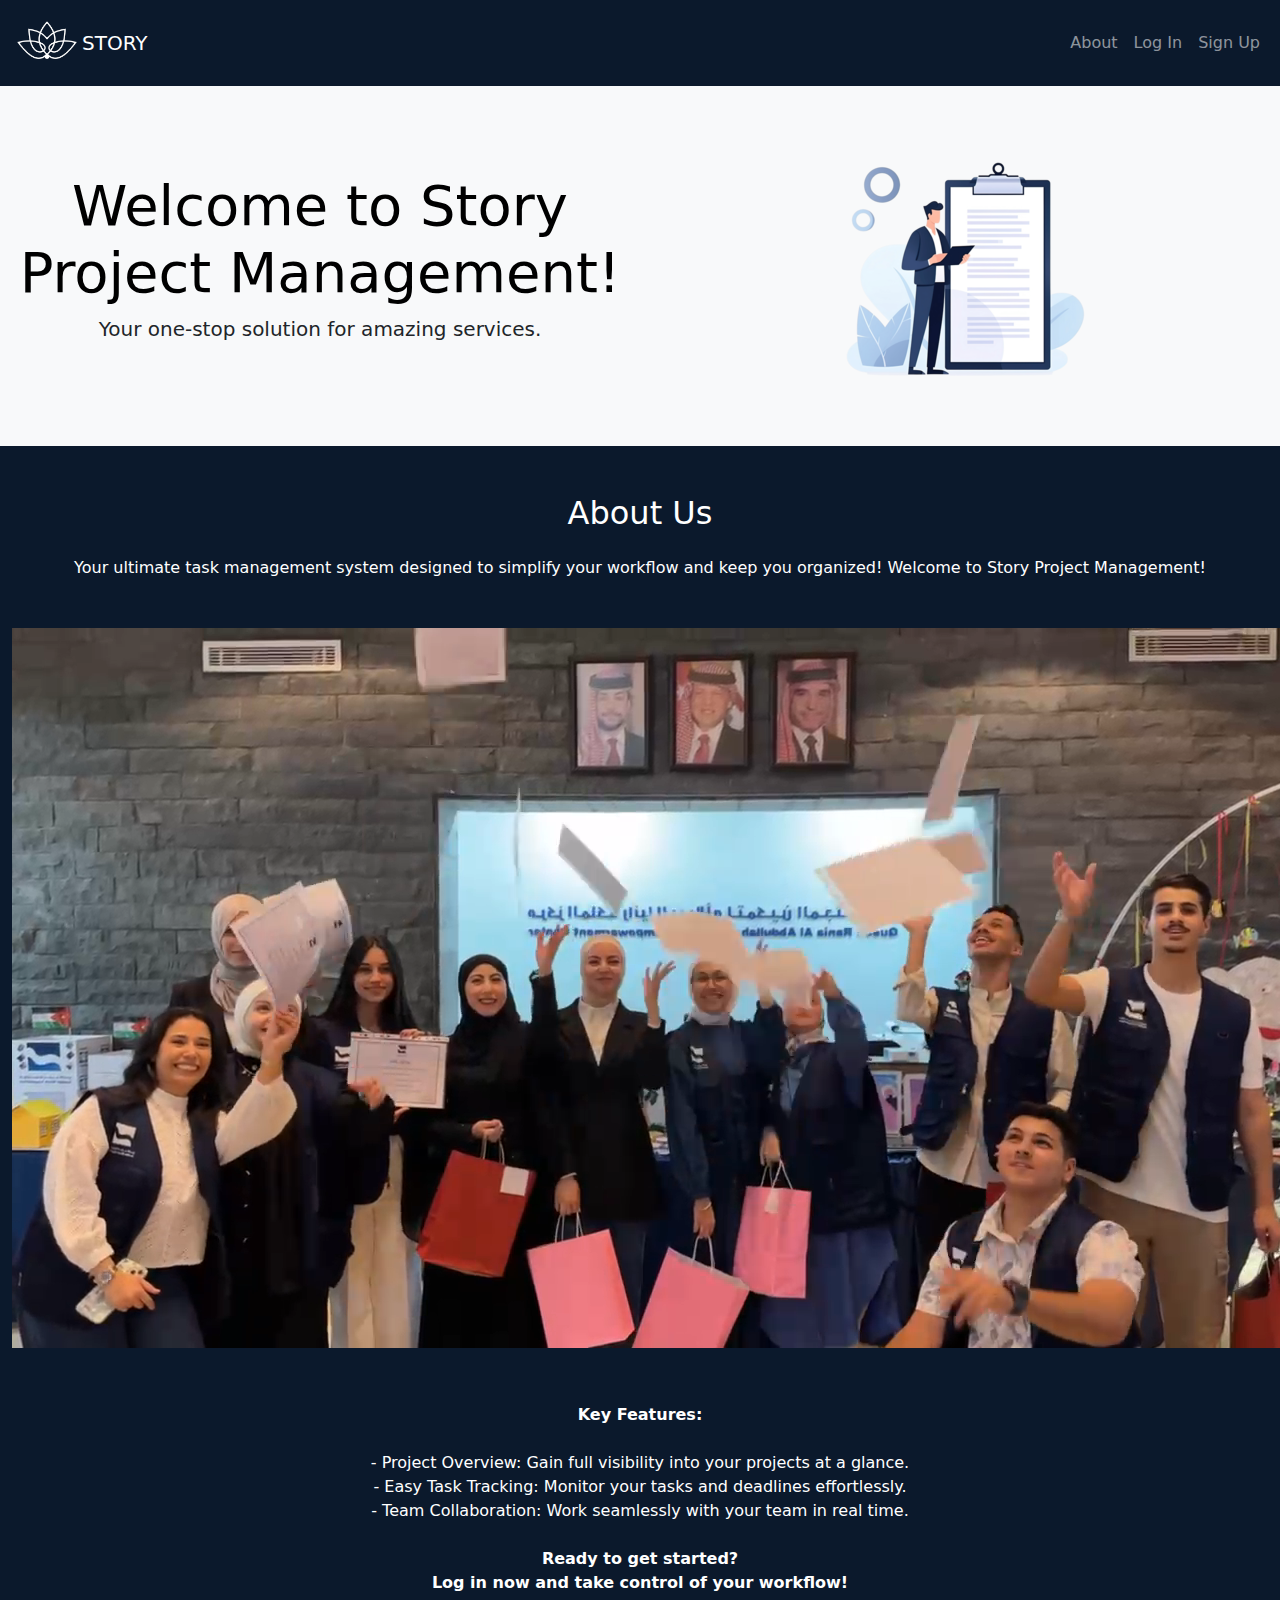
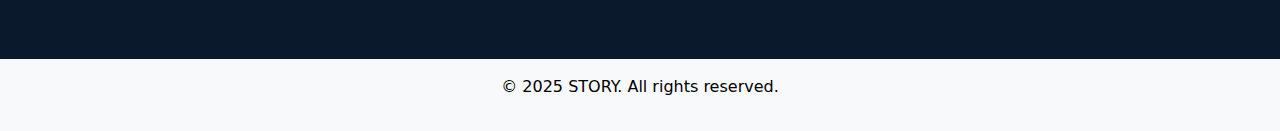
<file: story team/index.html>
<!DOCTYPE html>
<html lang="en">

<head>
    <meta charset="UTF-8">
    <meta name="viewport" content="width=device-width, initial-scale=1.0">
    <title>Home Page</title>
    <link rel="icon" type="image/x-icon" href="pic/lo.png">
    <link href="https://cdn.jsdelivr.net/npm/bootstrap@5.3.0/dist/css/bootstrap.min.css" rel="stylesheet">
    <style>
        body {
            background-color: #0B192C;
        }
        #h1 {
            color: black;
        }
        #about {
            color: white;
        }
    </style>
</head>
<body>
    <nav class="navbar navbar-expand-lg navbar-dark ">
        <div class="container-fluid">
            <img src="pic/lo.png" alt="" width="70px" height="70px">
            <a class="navbar-brand" href="#">STORY</a>
            <button class="navbar-toggler" type="button" data-bs-toggle="collapse" data-bs-target="#navbarNav"
                aria-controls="navbarNav" aria-expanded="false" aria-label="Toggle navigation">
                <span class="navbar-toggler-icon"></span>
            </button>
            <div class="collapse navbar-collapse" id="navbarNav">
                <ul class="navbar-nav ms-auto">
                    <li class="nav-item"><a class="nav-link" href="#about">About</a></li>
                    <li class="nav-item">
                        <a class="nav-link" href="html/login.html">Log In</a>
                    </li>
                    <li class="nav-item">
                        <a class="nav-link" href="html/signup.html">Sign Up</a>
                    </li>
                </ul>
            </div>
        </div>
    </nav>
    <div class="container-fluid bg-light text-center ">
        <div class="row">
            <div class="col-lg-6 col-md-12 col-sm-12 d-flex flex-column justify-content-center ">
                <h1 id="h1" class="display-4"><b> Welcome to Story Project Management!</b></h1>
                <p class="lead">Your one-stop solution for amazing services. </p>
            </div>
            <div class="col-lg-6 col-md-12 col-sm-12">
                <img src="pic/pic1.png" alt="">
            </div>
        </div>
    </div>

    <section id="about" class="py-5">
        <div class="container-fluid" >
            <h2 class="text-center mb-4">About Us</h2>
            <p class="text-center">Your ultimate task management system designed to simplify your workflow and keep you
                organized!
                Welcome to Story Project Management!
                <br><br> <br>
                <video   muted="" loop="" autoplay="" src="vid/Video jrf.mp4"></video> <br>
                <br>
                <br>
                <b>Key Features:<br>
                </b>
                <br>
                - Project Overview: Gain full visibility into your projects at a glance.
                <br>
                - Easy Task Tracking: Monitor your tasks and deadlines effortlessly.<br>
                - Team Collaboration: Work seamlessly with your team in real time.<br><br>
                <b>Ready to get started? <br>
                    Log in now and take control of your workflow!</b>
            </p>
        </div>
    </section>

    <footer class="bg-light text-black text-center py-3">
        <p>&copy; 2025 STORY. All rights reserved.</p>
    </footer>

    <script src="https://cdn.jsdelivr.net/npm/bootstrap@5.3.0/dist/js/bootstrap.bundle.min.js"></script>
</body>

</html>
</file>
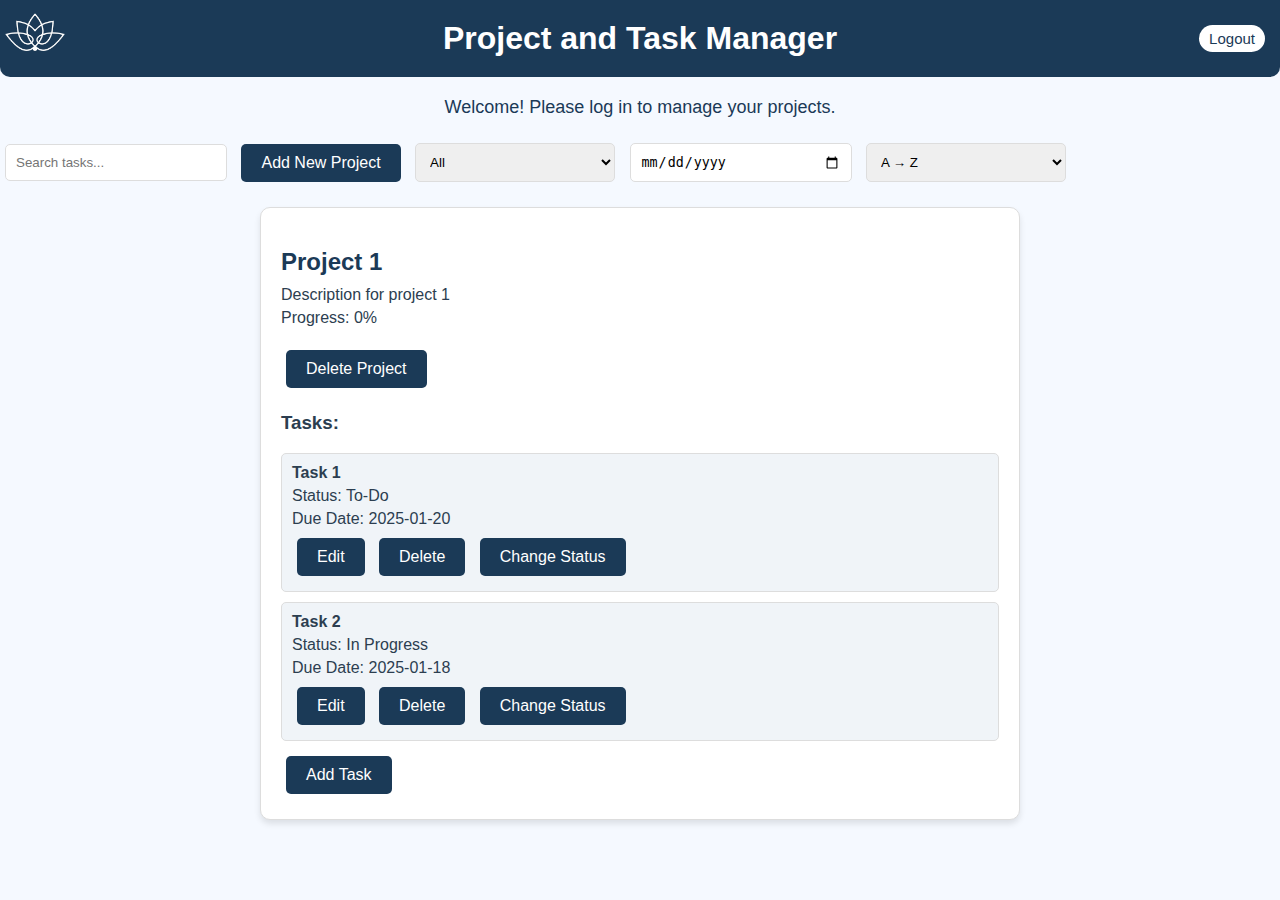
<file: story team/html/dashboard.html>
<!DOCTYPE html>
<html lang="en">
<head>
  <meta charset="UTF-8">
  <meta name="viewport" content="width=device-width, initial-scale=1.0">
  <title>Project and Task Manager</title>
  <link rel="icon" type="image/x-icon" href="../pic/lo.png">
  <link rel="stylesheet" href="../css/dashboard.css">
</head>
<body>
 
  <h1>
    <img src="../pic/lo.png" alt="" width="70px" height="70px" style="position: absolute;top: 0px;left: 0px;">
    Project and Task Manager
    <button id="logout-btn" >Logout</button>
  </h1>
  <div id="welcome-container" style="text-align: center; margin: 20px 0;">
    <p id="greeting" style="font-size: 18px; color: #1b3a57;"></p>

    
  </div>

  

  <div>
    <!-- story-Search Bar -->
    <input type="text" id="search-bar" placeholder="Search tasks..." oninput="filterTasks()"/>

    <!-- story-Add Project Button -->
    <button onclick="addProject()">Add New Project</button>

    <!--story- Filters -->
    <select id="status-filter" onchange="filterTasks()">
      <option value="All">All</option>
      <option value="To-Do">To-Do</option>
      <option value="In Progress">In Progress</option>
      <option value="Completed">Completed</option>
    </select>

    <input type="date" id="date-filter" onchange="filterTasks()" />

    <!-- story-Sorting -->
    <select id="sort-order" onchange="filterTasks()">
      <option value="asc"> A → Z</option>
      <option value="desc"> Z → A</option>
    </select>
  </div>

  <!--story- App Container -->
  <div id="app"></div>

  <!-- story-Link to JS file -->
  <script src="../js/dashboard.js"></script>
</body>
</html>
</file>
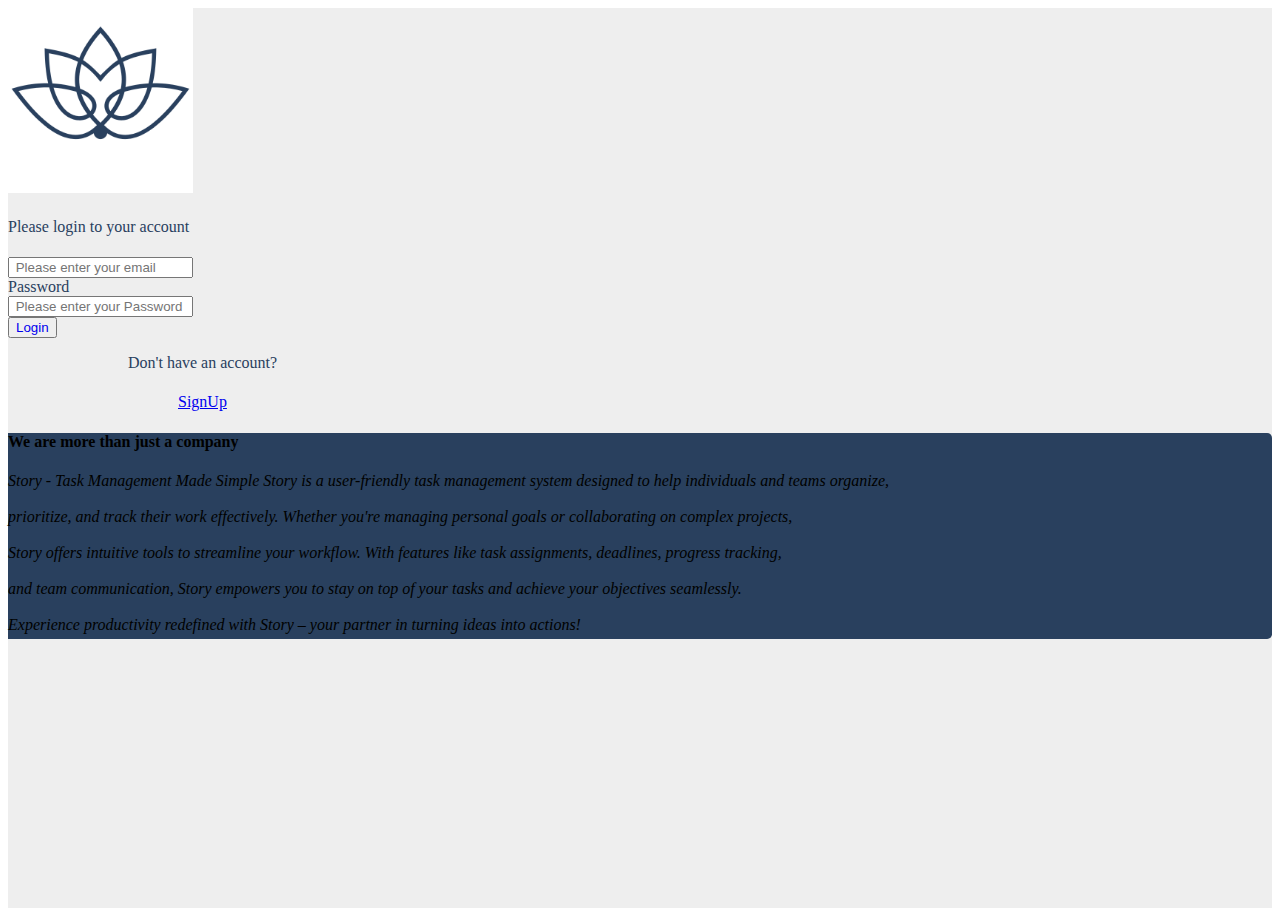
<file: story team/html/login.html>
<!DOCTYPE html>
<html lang="en">

<head>
  <meta charset="UTF-8">
  <meta name="viewport" content="width=device-width, initial-scale=1.0">
  <title>log in</title>
  <link rel="icon" type="image/x-icon" href="../pic/lo.png">

  <link rel="stylesheet" href="../css/login.css">

  <link href="https://cdn.jsdelivr.net/npm/bootstrap@5.0.2/dist/css/bootstrap.min.css" rel="stylesheet"
    integrity="sha384-EVSTQN3/azprG1Anm3QDgpJLIm9Nao0Yz1ztcQTwFspd3yD65VohhpuuCOmLASjC" crossorigin="anonymous">
</head>

<body>
  <section class="h-100 gradient-form" style="background-color: #eee;">
    <div class="container py-5 h-100">
      <div class="row d-flex justify-content-center align-items-center h-100">
        <div class="col-xl-10">
          <div class="card rounded-3 text-black">
            <div class="row g-0">
              <div class="col-lg-6">
                <div class="card-body p-md-5 mx-md-4">

                  <div class="text-center">
                    <img src="../pic/LOGO.png" style="width: 185px;" alt="logo">
                    <h4 class="mt-1 mb-5 pb-1"></h4>
                  </div>

                  <form>


                    <div data-mdb-input-init class="form-outline mb-4">
                      <label for="Email"></label>
                      <p class="p1">Please login to your account</p>
                      <input type="email" id="Email" class="form-control" placeholder=" Please enter your email" />
                      <span id="Eerror" class="text-danger small s-n "></span>
                
                    </div>
                    <label class="form-label" for="Password"  >Password</label>
                    <div data-mdb-input-init class="form-outline mb-4">
                      <input type="password" id="Password" class="form-control"  placeholder=" Please enter your Password" />
                      <span id="Perror" class="text-danger small s-n "></span>

                    </div>


                    <div class="d-flex align-items-center justify-content-center pb-4">
                      <button type="button" data-mdb-button-init data-mdb-ripple-init class="btn btn-outline-primary"
                        id="btnl">
                        <a href="../html/dashboard.html" style="text-decoration: none;">Login</a>
                      </button>
                    </div>
                    <p id="p2" class="mb-0-me-2">Don't have an account? </p>
                    <a id="aa" class="text-decoration-none" href="../html/signup.html">SignUp</a>
                  </form>
                </div>
              </div>
              <div class="col-lg-6 d-flex align-items-center gradient-custom-2">
                <div class="text-white px-3 py-4 p-md-5 mx-md-4">
                  <h4 class="mb-4">We are more than just a company</h4>
                  <p class="small mb-3"> <i>Story - Task Management Made Simple
                    Story is a user-friendly task management system designed to help individuals and teams organize,<br><br>
                     prioritize, and track their work effectively. Whether you're managing personal goals or collaborating on complex projects,<br><br>
                      Story offers intuitive tools to streamline your workflow. With features like task assignments, deadlines, progress tracking,<br><br>
                       and team communication, Story empowers you to stay on top of your tasks and achieve your objectives seamlessly.<br><br>
                    
                    Experience productivity redefined with Story – your partner in turning ideas into actions!</i></p>
                </div>
              </div>
            </div>
          </div>
        </div>
      </div>
    </div>
  </section>
  <script src="../js/login.js"></script>
</body>

</html>
</file>
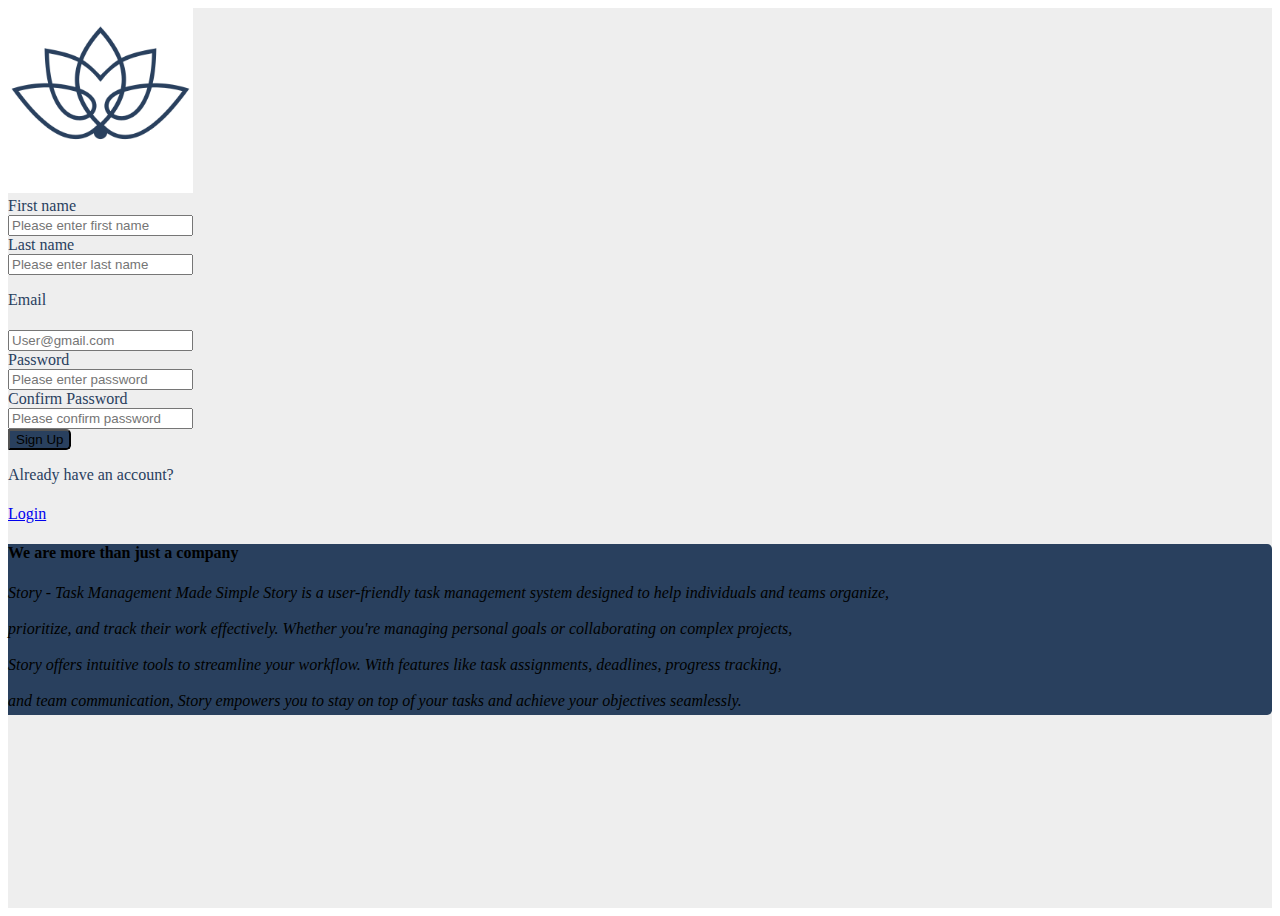
<file: story team/html/signup.html>
<!DOCTYPE html>
<html lang="en">

<head>
  <meta charset="UTF-8">
  <meta name="viewport" content="width=device-width, initial-scale=1.0">
  <title>sign up</title>
  <link rel="icon" type="image/x-icon" href="../pic/lo.png">

  <link rel="stylesheet" href="../css/signup.css">

  <link href="https://cdn.jsdelivr.net/npm/bootstrap@5.0.2/dist/css/bootstrap.min.css" rel="stylesheet"
    integrity="sha384-EVSTQN3/azprG1Anm3QDgpJLIm9Nao0Yz1ztcQTwFspd3yD65VohhpuuCOmLASjC" crossorigin="anonymous">
</head>

<body>
  <section class="h-100 gradient-form" style="background-color: #eee;">
    <div class="container py-5 h-100">
      <div class="row d-flex justify-content-center align-items-center h-100">
        <div class="col-xl-10">
          <div class="card rounded-3 text-black">
            <div class="row g-0">
              <div class="col-lg-6">
                <div class="card-body p-md-5 mx-md-4">

                  <div class="text-center">
                    <img src="../pic/LOGO.png"
                      style="width: 185px;" alt="logo">
                      </div>

                      <form>
                      <label class="form-label" for="form2Example11">First name</label>

                       <div data-mdb-input-init class="form-outline mb-4">
                       <input id="FirstN" type="text" id="form2Example11" class="form-control"
                        placeholder="Please enter first name" />
                        <span id="ferror" class="text-danger small d-n"></span>

                       </div>
                       <label class="form-label" for="form2Example11">Last name</label>

                    <div data-mdb-input-init class="form-outline mb-4">
                      <input id="LastN" type="text" id="form2Example11" class="form-control"
                        placeholder="Please enter last name" />
                        <span id="lerror" class="text-danger small d-n"></span>

                      <!-- <label class="form-label" for="form2Example11">last name</label> -->
                    </div>
                    <p class="p2">Email</p>

                    <div data-mdb-input-init class="form-outline mb-4">
                      <input id="email" type="email" id="form2Example11" class="form-control" placeholder="User@gmail.com" />
                      <span id="merror" class="text-danger small d-n"></span>
                    </div>
                    <label class="form-label" for="form2Example22">Password</label>
                    <div data-mdb-input-init class="form-outline mb-4">
                      <input id="pass" type="password" id="form2Example22" class="form-control" placeholder="Please enter password" />
                      <span id="Error" class="text-danger small d-n"></span>
                      
                    </div>

                    <label class="form-label" for="form2Example22" >Confirm Password</label>

                    <div data-mdb-input-init class="form-outline mb-4">
                  
                 <input id="confirm" type="password" id="form2Example22" class="form-control" placeholder="Please confirm password" />
                 <span id="ercc" class="text-danger small d-n"></span>

                    </div>

                    <div class="text-center pt-1 mb-5 pb-1">
                       <button id="btns" data-mdb-button-init data-mdb-ripple-init
                      class="btn btn-outline-primary btn-block fa-lg gradient-custom-2 mb-3" type="button">
                      Sign Up</button>
                    </div>

                    <div class="d-flex align-items-center justify-content-center pb-4">
                      <p class="mb-0 me-2" style="color: #29405e;">  Already have an account?</p>
                      
                        <a href="../html/login.html" class="a-link text-decoration-none">Login</a>
                    </div>

                  </form>

                </div>
              </div>
              <div class="col-lg-6 d-flex align-items-center gradient-custom-2">
                <div class="text-white px-3 py-4 p-md-5 mx-md-4">
                  <h4 class="mb-4">We are more than just a company</h4>
                  <p class="small mb-0"><i> Story - Task Management Made Simple
                    Story is a user-friendly task management system designed to help individuals and teams organize,<br><br>
                     prioritize, and track their work effectively. Whether you're managing personal goals or collaborating on complex projects,<br><br>
                      Story offers intuitive tools to streamline your workflow. With features like task assignments, deadlines, progress tracking,<br><br>
                       and team communication, Story empowers you to stay on top of your tasks and achieve your objectives seamlessly.</i></p>
                </div>
              </div>
            </div>
          </div>
        </div>
      </div>
    </div>
  </section>
  <script src="../js/signup.js"></script>
</body>
</html>
</file>
<file: story team/css/dashboard.css>
body {
  font-family: 'Arial', sans-serif;
  background-color: #f5f9ff;
  color: #2c3e50;
  margin: 0;
  padding: 0;
}

h1 {
  text-align: center;
  color: #2c3e50;
  background-color: #1b3a57;
  padding: 20px;
  margin: 0;
  border-radius: 0 0 10px 10px;
  color: white;
}
#welcome-container {
  text-align: center;
  margin: 20px 0;
}

#welcome-container input {
  padding: 10px;
  margin: 10px auto;
  border: 1px solid #ddd;
  border-radius: 5px;
  width: 300px;
}

#greeting {
  font-size: 18px;
  color: #1b3a57;
  margin-top: 10px;
}

#logout-btn {
  background-color:white;

   color: #1b3a57; 
   padding: 5px 10px; 
   border: none; 
   border-radius: 20px;
   position: absolute ;
    right:10px;
  font-size: 15px;
}

#logout-btn:hover {
  background-color: #c0392b;
}

button {
  background-color: #1b3a57;
  color: white;
  border: none;
  padding: 10px 20px;
  margin: 5px;
  cursor: pointer;
  font-size: 16px;
  border-radius: 5px;
}

button:hover {
  background-color: #154256;
}


input[type="text"], input[type="date"], select {
  padding: 10px;
  margin: 5px;
  border: 1px solid #ddd;
  border-radius: 5px;
  width: 200px;
}

input[type="text"]:focus, input[type="date"]:focus, select:focus {
  border-color: #1b3a57;
  outline: none;
}


.project {
  background-color: white;
  border: 1px solid #ddd;
  border-radius: 10px;
  padding: 20px;
  margin: 20px;
  box-shadow: 0 4px 6px rgba(0, 0, 0, 0.1);
}

.project h2 {
  color: #1b3a57;
  margin-bottom: 10px;
}

.project p {
  margin: 5px 0;
}

.project .task {
  background-color: #f0f4f8;
  border: 1px solid #ddd;
  padding: 10px;
  margin: 10px 0;
  border-radius: 5px;
}

.project .task.completed {
  background-color: #d4edda;
  border-color: #c3e6cb;
}

.project .task h4 {
  color: #2c3e50;
  margin: 0 0 5px;
}


button.delete {
  color:white;
  background-color: transparent;
  border: none;
  font-weight: bold;
  cursor: pointer;
}

button.delete:hover {
  text-decoration: underline;
}


div > input, div > select, button {
  display: inline-block;
  vertical-align: middle;
}

div#app {
  max-width: 800px;
  margin: 20px auto;
}
</file>
<file: story team/css/login.css>
.gradient-custom-2 {
    background:#29405e;
    }
.mb-0-me-2 , .p1 ,.form-label
{
    color: #29405e;
}



    @media (min-width: 768px) {
    .gradient-form {
    height: 100vh !important;
    }
    }
    @media (min-width: 769px) {
    .gradient-custom-2 {
    border-top-right-radius: .3rem;
    border-bottom-right-radius: .3rem;
    }
    }

    p {
padding-bottom: 5px;
}

#p2 {
    margin-left: 120px;

}

section {
    justify-content: center;
}
#aa {
    margin-left: 170px;
}
</file>
<file: story team/css/signup.css>
.gradient-custom-2 {


    background:  #29405e;
    }
    .form-label , .p2{
    color:#29405e;
}
    @media (min-width: 768px) {
    .gradient-form {
    height: 100vh !important;
    }
    }
    @media (min-width: 769px) {
    .gradient-custom-2 {
    border-top-right-radius: .3rem;
    border-bottom-right-radius: .3rem;
    }
    }

    p {
padding-bottom: 5px;
    }
</file>
